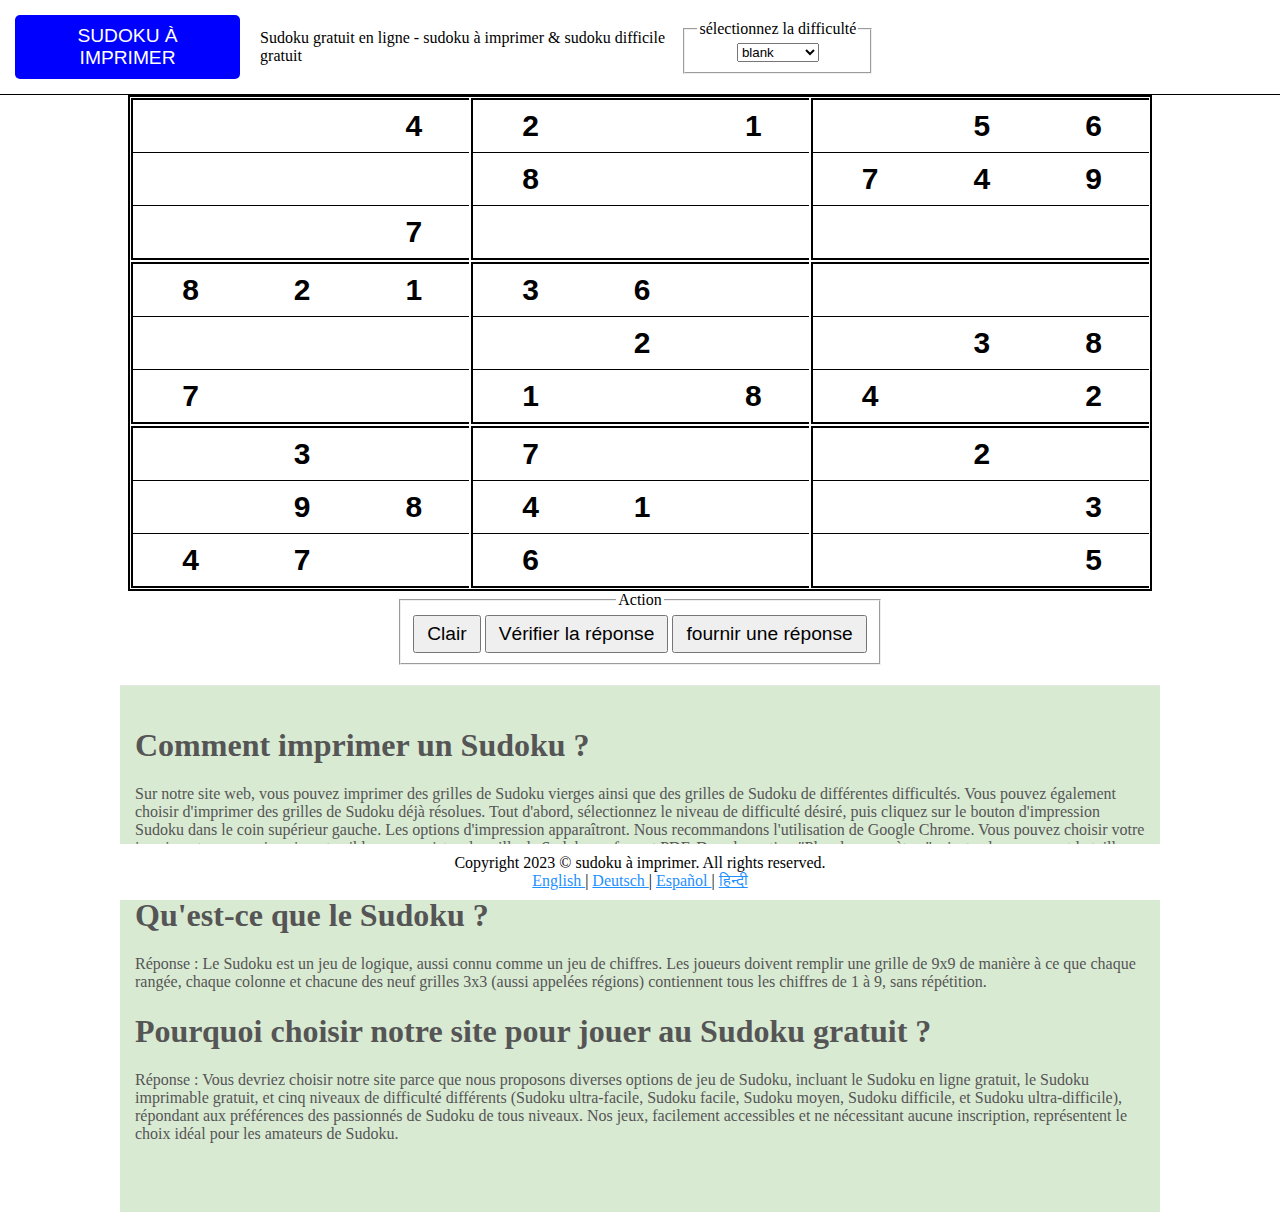
<file: index.html>
<!DOCTYPE html>
<html>
 <head>
  <title>
    Sudoku gratuit en ligne - sudoku à imprimer & sudoku difficile gratuit
  </title>
  <meta name="description" content="Jouez au Sudoku instantanément et gratuitement, sans inscription, et profitez d'un plaisir sudoku illimité. Tableaux de sudoku vierges imprimables et tableaux de sudoku avec cinq niveaux de difficulté.">

<link href="style.css" rel="stylesheet"/>
  
 
    
 </head>
 <header class="page-header">
  <div class="header-content">
   <div class="print-button-container">
    <body>
     <button class="print-button" onclick="printSudoku()">
      sudoku à imprimer
     </button>
     
      
     </div>
    </body>
   </div>
   <div class="header-introduction">
    Sudoku gratuit en ligne - sudoku à imprimer & sudoku difficile gratuit
   </div>
   <div class="select"><fieldset>
    <legend>
      sélectionnez la difficulté
         </legend>
    
    
    
    
    
    
    <select id="difficulty" onchange="changeDifficulty(this.value)">
      <option value="blank">blank</option>
      <option value="easiest"> plus facile</option>
      <option value="easy">Facile</option>
      <option value="normal">Normal</option>
      <option value="hard">dur</option>
      <option value="hardest">plus dur</option>
    </select></fieldset></div>
     </fieldset>
  </div>
 </header>
 <div class="main-layout">
  <div class=\"upper-layout\"><div class="container-a">
   <div class="sudoku-options-container">
    <table class="sudoku-board">
     <script>
      for(var i = 0; i < 3; i++){ 
                    document.write('<tr>'); 
                    
                    for(var j = 0; j < 3; j++){
                        document.write('<td><table class="sudoku-block">');
                        
                        for(var k = 0; k < 3; k++){
                            document.write('<tr>');
                        
                            for(var l = 0; l < 3; l++){
                                var id = (i * 27) + (k * 9) + (j * 3) + l;
                                document.write('<td class="sudoku-cell"><input id="cell' + id + '" type="number" max="9" min="1" /></td>');
                            }
                            
                            document.write('</tr>');
                        }
                        
                        document.write('</table></td>');
                    }
                    
                    document.write('</tr>');
                }
     </script>
    </table>
   </div>
  </div>
  <div class="container-b">
  <div class="option">
      <p>
      </p>
      <p>
       <fieldset>
        <legend>
         Action
        </legend>
        <button id="clear" type="button">
          Clair
        </button>
        <button id="submit" type="button">
          Vérifier la réponse
        </button>
        <button id="solve" type="button">
          fournir une réponse
        </button>
       </fieldset>
         <script>
          function printSudoku() {
                    window.print();
                }
         </script>
   </div></div>
  </div>
 </div>
</html>
<div>
    <div class="container-c">
    <div class="introduction bottom-container">
        <h1>Comment imprimer un Sudoku ?</h1>  
        Sur notre site web, vous pouvez imprimer des grilles de Sudoku vierges ainsi que des grilles de Sudoku de différentes difficultés. Vous pouvez également choisir d'imprimer des grilles de Sudoku déjà résolues. Tout d'abord, sélectionnez le niveau de difficulté désiré, puis cliquez sur le bouton d'impression Sudoku dans le coin supérieur gauche. Les options d'impression apparaîtront. Nous recommandons l'utilisation de Google Chrome. Vous pouvez choisir votre imprimante comme imprimante cible ou enregistrer la grille de Sudoku en format PDF. Dans la section "Plus de paramètres", ajustez les marges et la taille d'échelle pour obtenir la grille de Sudoku de votre choix.
        
        <h1>Qu'est-ce que le Sudoku ?</h1>
        Réponse : Le Sudoku est un jeu de logique, aussi connu comme un jeu de chiffres. Les joueurs doivent remplir une grille de 9x9 de manière à ce que chaque rangée, chaque colonne et chacune des neuf grilles 3x3 (aussi appelées régions) contiennent tous les chiffres de 1 à 9, sans répétition.

        <h1>Pourquoi choisir notre site pour jouer au Sudoku gratuit ?</h1>
        Réponse : Vous devriez choisir notre site parce que nous proposons diverses options de jeu de Sudoku, incluant le Sudoku en ligne gratuit, le Sudoku imprimable gratuit, et cinq niveaux de difficulté différents (Sudoku ultra-facile, Sudoku facile, Sudoku moyen, Sudoku difficile, et Sudoku ultra-difficile), répondant aux préférences des passionnés de Sudoku de tous niveaux. Nos jeux, facilement accessibles et ne nécessitant aucune inscription, représentent le choix idéal pour les amateurs de Sudoku.
       
       <br>
       <br>
       <br>
       <br>
      </div>
</div class="container-c"></div>
</div>
<footer class="page-footer">
 Copyright 2023 © sudoku à imprimer. All rights reserved.
 <div class="language-links">
  <a href="en/">
   English
  </a>
  |
  <a href="de/">
   Deutsch
  </a>
  |
  <a href="es/">
   Español
  </a>
  |
  <a href="in/">
   हिन्दी
  </a>
 </div>
</footer>
<div class="bottom-green-block"></div>

<script>
function changeDifficulty(difficulty) {
  switch (difficulty) {
    case 'blank':
      newBlank();
      break;
    case 'easiest':
      newEasiest();
      break;
    case 'easy':
      newEasy();
      break;
    case 'normal':
      newNormal();
      break;
    case 'hard':
      newHard();
      break;
    case 'hardest':
      newHardest();
      break;
    default:
      console.error('Unknown difficulty:', difficulty);
  }
}
</script>

<script src="//ajax.googleapis.com/ajax/libs/jquery/1.10.1/jquery.min.js">
</script>
<script src="sudoku.min.js">
</script>
<script src="main.js">
</script>
<!-- Google tag (gtag.js) -->
<script async src="https://www.googletagmanager.com/gtag/js?id=G-5Q62GSMFB3"></script>
<script>
  window.dataLayer = window.dataLayer || [];
  function gtag(){dataLayer.push(arguments);}
  gtag('js', new Date());

  gtag('config', 'G-5Q62GSMFB3');
</script>
</body></html>
</file>
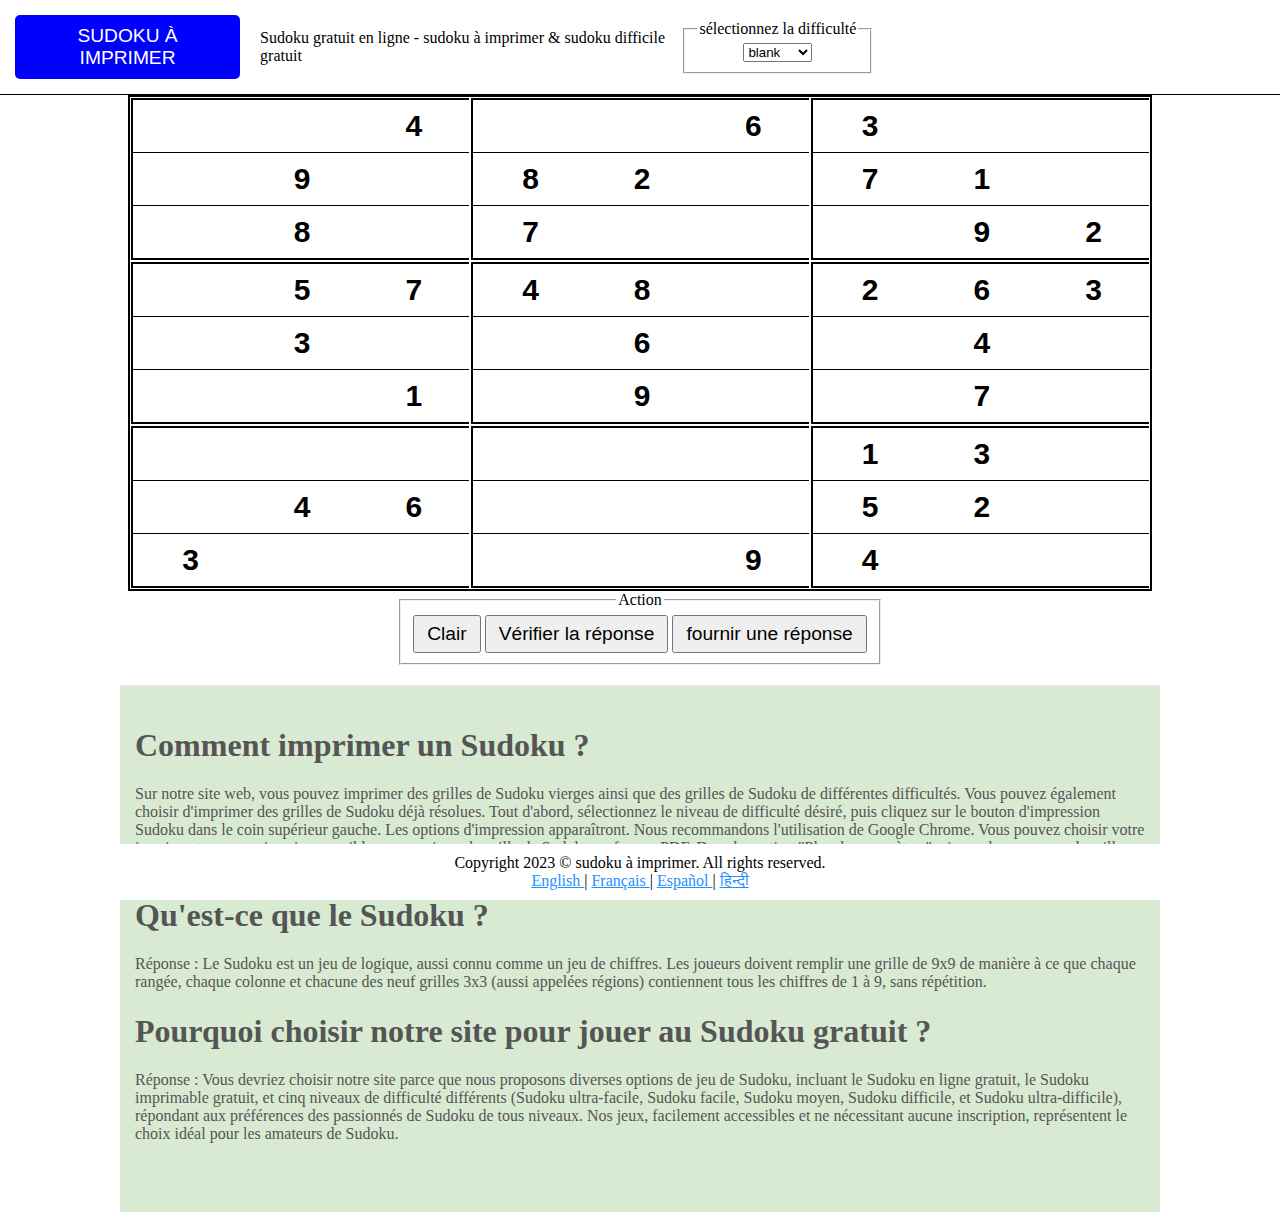
<file: de/index.html>
<!DOCTYPE html>
<html>
 <head>
  <title>
    Sudoku gratuit en ligne - sudoku à imprimer & sudoku difficile gratuit
  </title>
  <meta name="description" content="Jouez au Sudoku instantanément et gratuitement, sans inscription, et profitez d'un plaisir sudoku illimité. Tableaux de sudoku vierges imprimables et tableaux de sudoku avec cinq niveaux de difficulté.">

  <link href="../style.css" rel="stylesheet"/>
  
 
    
 </head>
 <header class="page-header">
  <div class="header-content">
   <div class="print-button-container">
    <body>
     <button class="print-button" onclick="printSudoku()">
      sudoku à imprimer
     </button>
     
      
     </div>
    </body>
   </div>
   <div class="header-introduction">
    Sudoku gratuit en ligne - sudoku à imprimer & sudoku difficile gratuit
   </div>
   <div class="select"><fieldset>
    <legend>
      sélectionnez la difficulté
         </legend>
    
    
    
    
    
    
    <select id="difficulty" onchange="changeDifficulty(this.value)">
      <option value="blank">blank</option>
       <option value="easiest"> Easiest</option>
       <option value="easy">Easy</option>
       <option value="normal">Normal</option>
       <option value="hard">Hard</option>
       <option value="hardest">Hardest</option>
    </select></fieldset></div>
     </fieldset>
  </div>
 </header>
 <div class="main-layout">
  <div class=\"upper-layout\"><div class="container-a">
   <div class="sudoku-options-container">
    <table class="sudoku-board">
     <script>
      for(var i = 0; i < 3; i++){ 
                    document.write('<tr>'); 
                    
                    for(var j = 0; j < 3; j++){
                        document.write('<td><table class="sudoku-block">');
                        
                        for(var k = 0; k < 3; k++){
                            document.write('<tr>');
                        
                            for(var l = 0; l < 3; l++){
                                var id = (i * 27) + (k * 9) + (j * 3) + l;
                                document.write('<td class="sudoku-cell"><input id="cell' + id + '" type="number" max="9" min="1" /></td>');
                            }
                            
                            document.write('</tr>');
                        }
                        
                        document.write('</table></td>');
                    }
                    
                    document.write('</tr>');
                }
     </script>
    </table>
   </div>
  </div>
  <div class="container-b">
  <div class="option">
      <p>
      </p>
      <p>
       <fieldset>
        <legend>
         Action
        </legend>
        <button id="clear" type="button">
          Clair
        </button>
        <button id="submit" type="button">
          Vérifier la réponse
        </button>
        <button id="solve" type="button">
          fournir une réponse
        </button>
       </fieldset>
         <script>
          function printSudoku() {
                    window.print();
                }
         </script>
   </div></div>
  </div>
 </div>
</html>
<div>
    <div class="container-c">
    <div class="introduction bottom-container">
        <h1>Comment imprimer un Sudoku ?</h1>  
        Sur notre site web, vous pouvez imprimer des grilles de Sudoku vierges ainsi que des grilles de Sudoku de différentes difficultés. Vous pouvez également choisir d'imprimer des grilles de Sudoku déjà résolues. Tout d'abord, sélectionnez le niveau de difficulté désiré, puis cliquez sur le bouton d'impression Sudoku dans le coin supérieur gauche. Les options d'impression apparaîtront. Nous recommandons l'utilisation de Google Chrome. Vous pouvez choisir votre imprimante comme imprimante cible ou enregistrer la grille de Sudoku en format PDF. Dans la section "Plus de paramètres", ajustez les marges et la taille d'échelle pour obtenir la grille de Sudoku de votre choix.
        
        <h1>Qu'est-ce que le Sudoku ?</h1>
        Réponse : Le Sudoku est un jeu de logique, aussi connu comme un jeu de chiffres. Les joueurs doivent remplir une grille de 9x9 de manière à ce que chaque rangée, chaque colonne et chacune des neuf grilles 3x3 (aussi appelées régions) contiennent tous les chiffres de 1 à 9, sans répétition.

        <h1>Pourquoi choisir notre site pour jouer au Sudoku gratuit ?</h1>
        Réponse : Vous devriez choisir notre site parce que nous proposons diverses options de jeu de Sudoku, incluant le Sudoku en ligne gratuit, le Sudoku imprimable gratuit, et cinq niveaux de difficulté différents (Sudoku ultra-facile, Sudoku facile, Sudoku moyen, Sudoku difficile, et Sudoku ultra-difficile), répondant aux préférences des passionnés de Sudoku de tous niveaux. Nos jeux, facilement accessibles et ne nécessitant aucune inscription, représentent le choix idéal pour les amateurs de Sudoku.
       
       <br>
       <br>
       <br>
       <br>
      </div>
</div class="container-c"></div>
</div>
<footer class="page-footer">
 Copyright 2023 © sudoku à imprimer. All rights reserved.
 <div class="language-links">
  <a href="../en/">
    English
   </a>
   |
   <a href="../">
    Français
   </a>
   |
   <a href="../es/">
    Español
   </a>
   |
   <a href="../in/">
    हिन्दी
   </a>
  </a>
 </div>
</footer>
<div class="bottom-green-block"></div>

<script>
function changeDifficulty(difficulty) {
  switch (difficulty) {
    case 'blank':
      newBlank();
      break;
    case 'easiest':
      newEasiest();
      break;
    case 'easy':
      newEasy();
      break;
    case 'normal':
      newNormal();
      break;
    case 'hard':
      newHard();
      break;
    case 'hardest':
      newHardest();
      break;
    default:
      console.error('Unknown difficulty:', difficulty);
  }
}
</script>

<script src="//ajax.googleapis.com/ajax/libs/jquery/1.10.1/jquery.min.js">
</script>
<script src="../sudoku.min.js">
</script>
<script src="../main.js">
</script>
<!-- Google tag (gtag.js) -->
<script async src="https://www.googletagmanager.com/gtag/js?id=G-5Q62GSMFB3"></script>
<script>
  window.dataLayer = window.dataLayer || [];
  function gtag(){dataLayer.push(arguments);}
  gtag('js', new Date());

  gtag('config', 'G-5Q62GSMFB3');
</script>
</body></html>
</file>
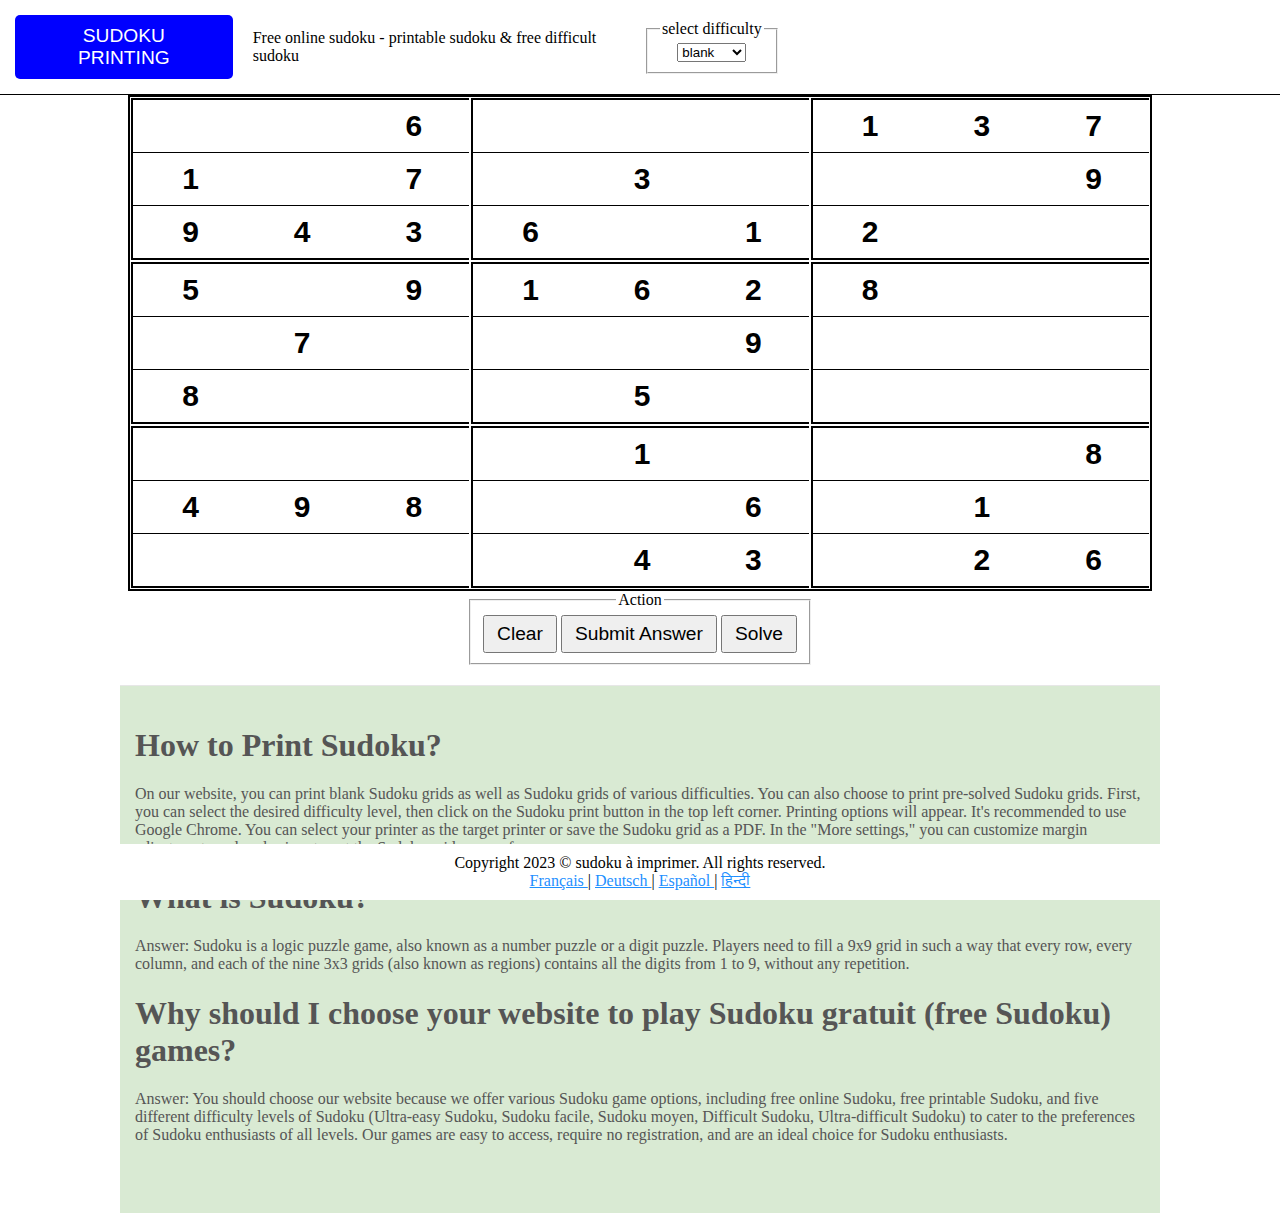
<file: en/index.html>
<!DOCTYPE html>
<html>
 <head>
  <title>
    Free online sudoku - printable sudoku & free difficult sudoku
  </title>
  <meta name="description" content="Play Sudoku instantly and for free, without registration, and enjoy unlimited sudoku fun. Printable blank sudoku boards and sudoku boards with five levels of difficulty.">

  <link href="../style.css" rel="stylesheet"/>
  
 
    
 </head>
 <header class="page-header">
  <div class="header-content">
   <div class="print-button-container">
    <body>
     <button class="print-button" onclick="printSudoku()">
      Sudoku Printing
     </button>
     
      
     </div>
    </body>
   </div>
   <div class="header-introduction">
    Free online sudoku - printable sudoku & free difficult sudoku
   </div>
   <div class="select"><fieldset>
    <legend>
      select difficulty
         </legend>
    
    
    
    
    
    
    <select id="difficulty" onchange="changeDifficulty(this.value)">
      <option value="blank">blank</option>
      <option value="easiest"> Easiest</option>
      <option value="easy">Easy</option>
      <option value="normal">Normal</option>
      <option value="hard">Hard</option>
      <option value="hardest">Hardest</option>
    </select></fieldset></div>
     </fieldset>
  </div>
 </header>
 <div class="main-layout">
  <div class=\"upper-layout\"><div class="container-a">
   <div class="sudoku-options-container">
    <table class="sudoku-board">
     <script>
      for(var i = 0; i < 3; i++){ 
                    document.write('<tr>'); 
                    
                    for(var j = 0; j < 3; j++){
                        document.write('<td><table class="sudoku-block">');
                        
                        for(var k = 0; k < 3; k++){
                            document.write('<tr>');
                        
                            for(var l = 0; l < 3; l++){
                                var id = (i * 27) + (k * 9) + (j * 3) + l;
                                document.write('<td class="sudoku-cell"><input id="cell' + id + '" type="number" max="9" min="1" /></td>');
                            }
                            
                            document.write('</tr>');
                        }
                        
                        document.write('</table></td>');
                    }
                    
                    document.write('</tr>');
                }
     </script>
    </table>
   </div>
  </div>
  <div class="container-b">
  <div class="option">
      <p>
      </p>
      <p>
       <fieldset>
        <legend>
        Action
        </legend>
        <button id="clear" type="button">
          Clear
        </button>
        <button id="submit" type="button">
          Submit Answer
        </button>
        <button id="solve" type="button">
          Solve
        </button>
       </fieldset>
         <script>
          function printSudoku() {
                    window.print();
                }
         </script>
   </div></div>
  </div>
 </div>
</html>
<div>
    <div class="container-c">
    <div class="introduction bottom-container">
        <h1>How to Print Sudoku?</h1>  
        On our website, you can print blank Sudoku grids as well as Sudoku grids of various difficulties. You can also choose to print pre-solved Sudoku grids. First, you can select the desired difficulty level, then click on the Sudoku print button in the top left corner. Printing options will appear. It's recommended to use Google Chrome. You can select your printer as the target printer or save the Sudoku grid as a PDF. In the "More settings," you can customize margin adjustments and scale sizes to get the Sudoku grid you prefer.
        
        <h1>What is Sudoku?</h1>
        Answer: Sudoku is a logic puzzle game, also known as a number puzzle or a digit puzzle. Players need to fill a 9x9 grid in such a way that every row, every column, and each of the nine 3x3 grids (also known as regions) contains all the digits from 1 to 9, without any repetition.
        
        <h1>Why should I choose your website to play Sudoku gratuit (free Sudoku) games?</h1>
        Answer: You should choose our website because we offer various Sudoku game options, including free online Sudoku, free printable Sudoku, and five different difficulty levels of Sudoku (Ultra-easy Sudoku, Sudoku facile, Sudoku moyen, Difficult Sudoku, Ultra-difficult Sudoku) to cater to the preferences of Sudoku enthusiasts of all levels. Our games are easy to access, require no registration, and are an ideal choice for Sudoku enthusiasts.

       <br>
       <br>
       <br>
       <br>
      </div>
</div class="container-c"></div>
</div>
<footer class="page-footer">
 Copyright 2023 © sudoku à imprimer. All rights reserved.
 <div class="language-links">
  <a href="../">
    Français
   </a>
   |
   <a href="../de/">
  
    Deutsch
   </a>
   |
   <a href="../es/">
    Español
   </a>
   |
   <a href="../in/">
    हिन्दी
   </a>
 </div>
</footer>
<div class="bottom-green-block"></div>

<script>
function changeDifficulty(difficulty) {
  switch (difficulty) {
    case 'blank':
      newBlank();
      break;
    case 'easiest':
      newEasiest();
      break;
    case 'easy':
      newEasy();
      break;
    case 'normal':
      newNormal();
      break;
    case 'hard':
      newHard();
      break;
    case 'hardest':
      newHardest();
      break;
    default:
      console.error('Unknown difficulty:', difficulty);
  }
}
</script>
</body></html>
<script src="//ajax.googleapis.com/ajax/libs/jquery/1.10.1/jquery.min.js">
</script>
<script src="../sudoku.min.js">
</script>
<script src="../main.js">
</script>
</file>
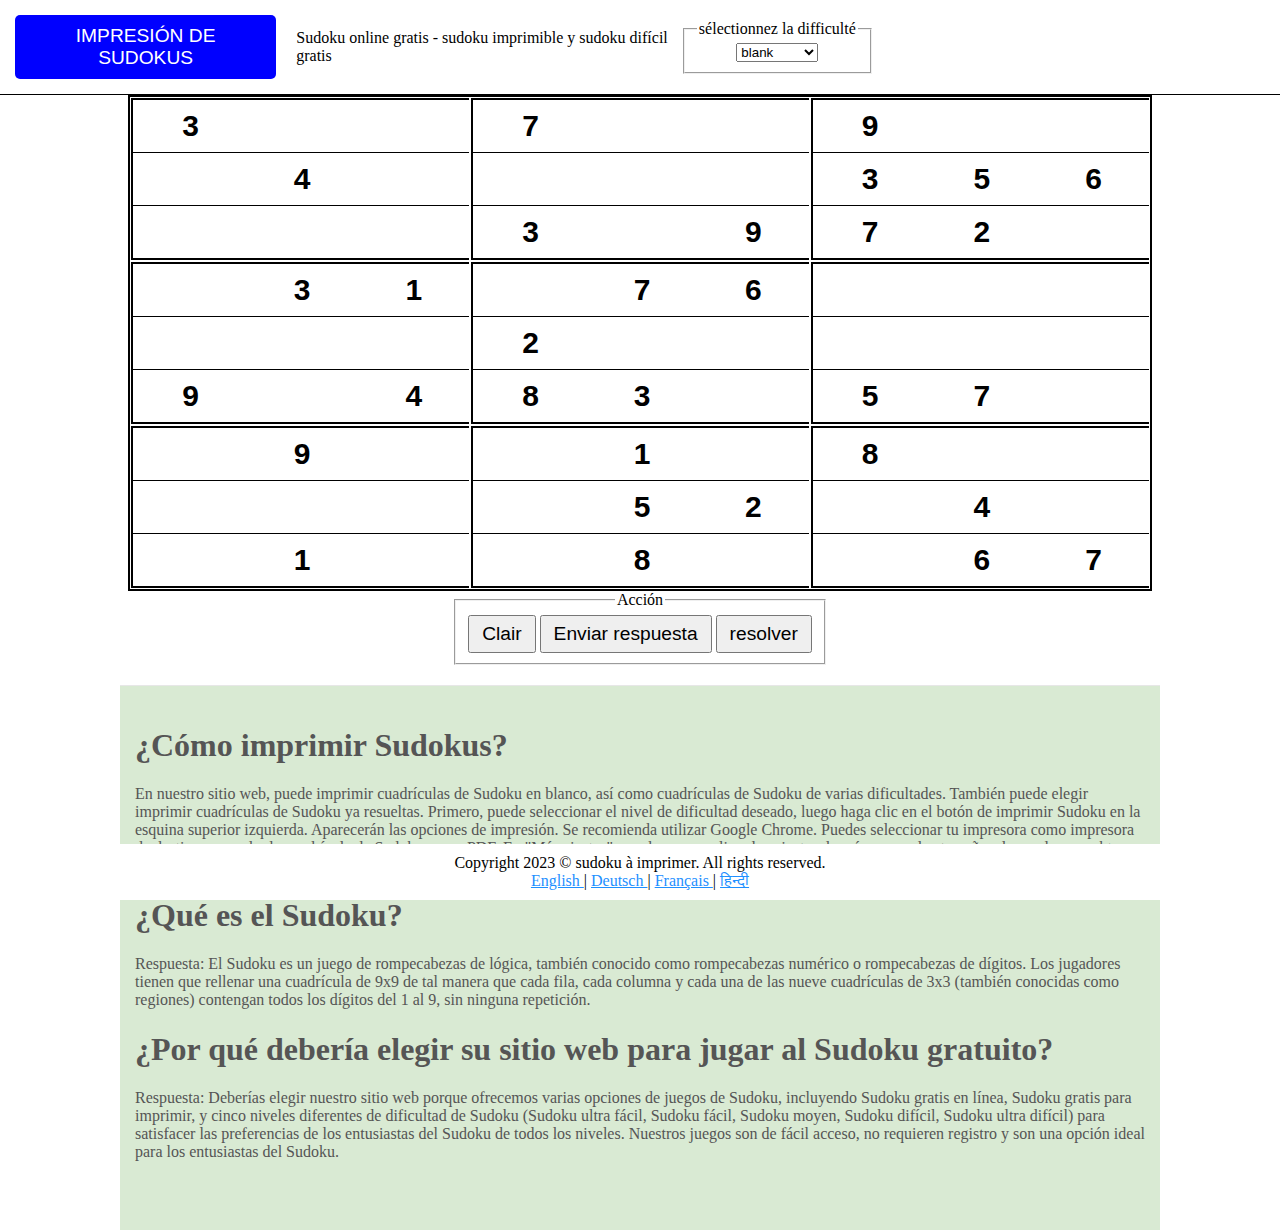
<file: es/index.html>
<!DOCTYPE html>
<html>
 <head>
  <title>
    Sudoku online gratis - sudoku imprimible y sudoku difícil gratis
  </title>
  <meta name="description" content="Juega al sudoku al instante y gratis, sin registro, y disfruta de diversión ilimitada en sudokus. Tableros de sudoku en blanco imprimibles y tableros de sudoku con cinco niveles de dificultad.">

  <link href="../style.css" rel="stylesheet"/>
  
 
    
 </head>
 <header class="page-header">
  <div class="header-content">
   <div class="print-button-container">
    <body>
     <button class="print-button" onclick="printSudoku()">
      Impresión de sudokus
     </button>
     
      
     </div>
    </body>
   </div>
   <div class="header-introduction">
    Sudoku online gratis - sudoku imprimible y sudoku difícil gratis
   </div>
   <div class="select"><fieldset>
    <legend>
      sélectionnez la difficulté
         </legend>
    
    
    
    
    
    
    <select id="difficulty" onchange="changeDifficulty(this.value)">
      <option value="blank">blank</option>
      <option value="easiest"> plus facile</option>
      <option value="easy">Facile</option>
      <option value="normal">Normal</option>
      <option value="hard">dur</option>
      <option value="hardest">plus dur</option>
    </select></fieldset></div>
     </fieldset>
  </div>
 </header>
 <div class="main-layout">
  <div class=\"upper-layout\"><div class="container-a">
   <div class="sudoku-options-container">
    <table class="sudoku-board">
     <script>
      for(var i = 0; i < 3; i++){ 
                    document.write('<tr>'); 
                    
                    for(var j = 0; j < 3; j++){
                        document.write('<td><table class="sudoku-block">');
                        
                        for(var k = 0; k < 3; k++){
                            document.write('<tr>');
                        
                            for(var l = 0; l < 3; l++){
                                var id = (i * 27) + (k * 9) + (j * 3) + l;
                                document.write('<td class="sudoku-cell"><input id="cell' + id + '" type="number" max="9" min="1" /></td>');
                            }
                            
                            document.write('</tr>');
                        }
                        
                        document.write('</table></td>');
                    }
                    
                    document.write('</tr>');
                }
     </script>
    </table>
   </div>
  </div>
  <div class="container-b">
  <div class="option">
      <p>
      </p>
      <p>
       <fieldset>
        <legend>
          Acción
        </legend>
        <button id="clear" type="button">
          Clair
        </button>
        <button id="submit" type="button">
          Enviar respuesta
        </button>
        <button id="solve" type="button">
          resolver
        </button>
       </fieldset>
         <script>
          function printSudoku() {
                    window.print();
                }
         </script>
   </div></div>
  </div>
 </div>
</html>
<div>
    <div class="container-c">
    <div class="introduction bottom-container">
      <h1>¿Cómo imprimir Sudokus?</h1>  
      En nuestro sitio web, puede imprimir cuadrículas de Sudoku en blanco, así como cuadrículas de Sudoku de varias dificultades. También puede elegir imprimir cuadrículas de Sudoku ya resueltas. Primero, puede seleccionar el nivel de dificultad deseado, luego haga clic en el botón de imprimir Sudoku en la esquina superior izquierda. Aparecerán las opciones de impresión. Se recomienda utilizar Google Chrome. Puedes seleccionar tu impresora como impresora de destino o guardar la cuadrícula de Sudoku como PDF. En "Más ajustes", puedes personalizar los ajustes de márgenes y los tamaños de escala para obtener la cuadrícula de Sudoku que prefieras.
      
      <h1>¿Qué es el Sudoku?</h1>
      Respuesta: El Sudoku es un juego de rompecabezas de lógica, también conocido como rompecabezas numérico o rompecabezas de dígitos. Los jugadores tienen que rellenar una cuadrícula de 9x9 de tal manera que cada fila, cada columna y cada una de las nueve cuadrículas de 3x3 (también conocidas como regiones) contengan todos los dígitos del 1 al 9, sin ninguna repetición.
      
      <h1>¿Por qué debería elegir su sitio web para jugar al Sudoku gratuito?</h1>
      Respuesta: Deberías elegir nuestro sitio web porque ofrecemos varias opciones de juegos de Sudoku, incluyendo Sudoku gratis en línea, Sudoku gratis para imprimir, y cinco niveles diferentes de dificultad de Sudoku (Sudoku ultra fácil, Sudoku fácil, Sudoku moyen, Sudoku difícil, Sudoku ultra difícil) para satisfacer las preferencias de los entusiastas del Sudoku de todos los niveles. Nuestros juegos son de fácil acceso, no requieren registro y son una opción ideal para los entusiastas del Sudoku.

       <br>
       <br>
       <br>
       <br>
      </div>
</div class="container-c"></div>
</div>
<footer class="page-footer">
 Copyright 2023 © sudoku à imprimer. All rights reserved.
 <div class="language-links">
  <a href="../en/">
    English
   </a>
   |
   <a href="../de/">
    Deutsch
   </a>
   |
   <a href="../">
    Français
   </a>
   |
   <a href="../in/">
    हिन्दी
   </a>
 </div>
</footer>
<div class="bottom-green-block"></div>

<script>
function changeDifficulty(difficulty) {
  switch (difficulty) {
    case 'blank':
      newBlank();
      break;
    case 'easiest':
      newEasiest();
      break;
    case 'easy':
      newEasy();
      break;
    case 'normal':
      newNormal();
      break;
    case 'hard':
      newHard();
      break;
    case 'hardest':
      newHardest();
      break;
    default:
      console.error('Unknown difficulty:', difficulty);
  }
}
</script>

<script src="//ajax.googleapis.com/ajax/libs/jquery/1.10.1/jquery.min.js">
</script>
<script src="../sudoku.min.js">
</script>
<script src="../main.js">
</script>
<!-- Google tag (gtag.js) -->
<script async src="https://www.googletagmanager.com/gtag/js?id=G-5Q62GSMFB3"></script>
<script>
  window.dataLayer = window.dataLayer || [];
  function gtag(){dataLayer.push(arguments);}
  gtag('js', new Date());

  gtag('config', 'G-5Q62GSMFB3');
</script>
</body></html>
</file>
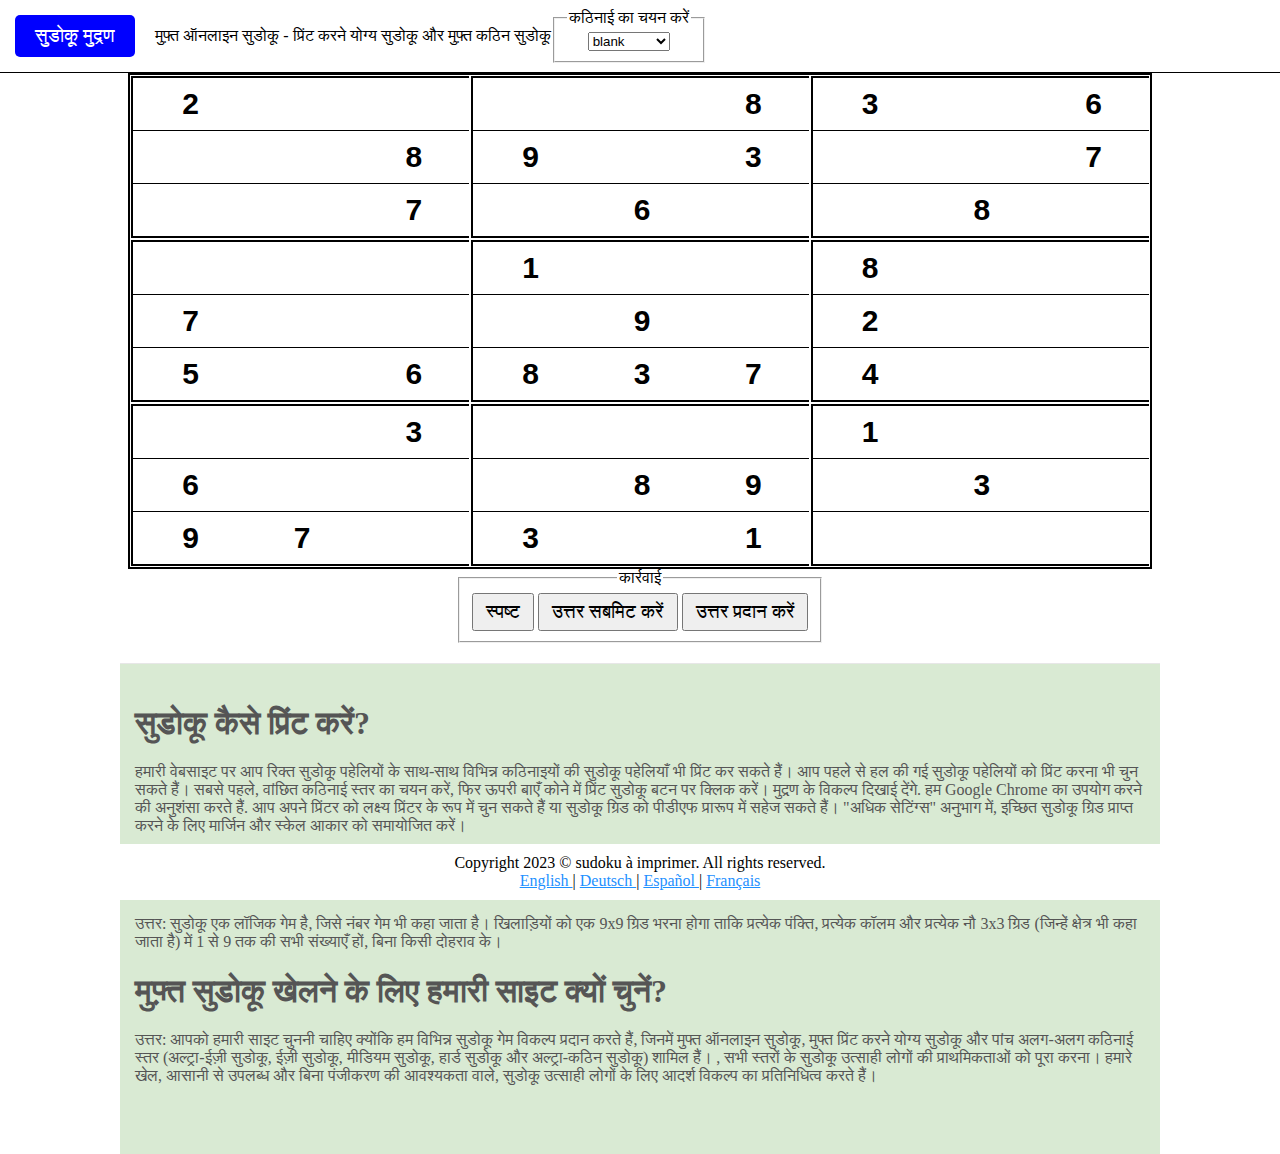
<file: in/index.html>
<!DOCTYPE html>
<html>
 <head>
  <title>
    मुफ़्त ऑनलाइन सुडोकू - प्रिंट करने योग्य सुडोकू और मुफ़्त कठिन सुडोकू
  </title>
  <meta name="description" content="
  बिना पंजीकरण के तुरंत और निःशुल्क सुडोकू खेलें और असीमित सुडोकू आनंद का आनंद लें। कठिनाई के पाँच स्तरों के साथ मुद्रण योग्य खाली सुडोकू बोर्ड और सुडोकू बोर्ड.">

  <link href="../style.css" rel="stylesheet"/>
  
 
    
 </head>
 <header class="page-header">
  <div class="header-content">
   <div class="print-button-container">
    <body>
     <button class="print-button" onclick="printSudoku()">
      
     सुडोकू मुद्रण
     </button>
     
      
     </div>
    </body>
   </div>
   <div class="header-introduction">
    
    मुफ़्त ऑनलाइन सुडोकू - प्रिंट करने योग्य सुडोकू और मुफ़्त कठिन सुडोकू
   </div>
   <div class="select"><fieldset>
    <legend>
      
    कठिनाई का चयन करें
         </legend>
    
    
    
    
    
    
    <select id="difficulty" onchange="changeDifficulty(this.value)">
      <option value="blank">blank</option>
      <option value="easiest"> plus facile</option>
      <option value="easy">Facile</option>
      <option value="normal">Normal</option>
      <option value="hard">dur</option>
      <option value="hardest">plus dur</option>
    </select></fieldset></div>
     </fieldset>
  </div>
 </header>
 <div class="main-layout">
  <div class=\"upper-layout\"><div class="container-a">
   <div class="sudoku-options-container">
    <table class="sudoku-board">
     <script>
      for(var i = 0; i < 3; i++){ 
                    document.write('<tr>'); 
                    
                    for(var j = 0; j < 3; j++){
                        document.write('<td><table class="sudoku-block">');
                        
                        for(var k = 0; k < 3; k++){
                            document.write('<tr>');
                        
                            for(var l = 0; l < 3; l++){
                                var id = (i * 27) + (k * 9) + (j * 3) + l;
                                document.write('<td class="sudoku-cell"><input id="cell' + id + '" type="number" max="9" min="1" /></td>');
                            }
                            
                            document.write('</tr>');
                        }
                        
                        document.write('</table></td>');
                    }
                    
                    document.write('</tr>');
                }
     </script>
    </table>
   </div>
  </div>
  <div class="container-b">
  <div class="option">
      <p>
      </p>
      <p>
       <fieldset>
        <legend>
         
       कार्रवाई
        </legend>
        <button id="clear" type="button">
          स्पष्ट
        </button>
        <button id="submit" type="button">
          उत्तर सबमिट करें
        </button>
        <button id="solve" type="button">
          
          उत्तर प्रदान करें
        </button>
       </fieldset>
         <script>
          function printSudoku() {
                    window.print();
                }
         </script>
   </div></div>
  </div>
 </div>
</html>
<div>
    <div class="container-c">
    <div class="introduction bottom-container">
      <h1>सुडोकू कैसे प्रिंट करें?</h1>
      हमारी वेबसाइट पर आप रिक्त सुडोकू पहेलियों के साथ-साथ विभिन्न कठिनाइयों की सुडोकू पहेलियाँ भी प्रिंट कर सकते हैं। आप पहले से हल की गई सुडोकू पहेलियों को प्रिंट करना भी चुन सकते हैं। सबसे पहले, वांछित कठिनाई स्तर का चयन करें, फिर ऊपरी बाएँ कोने में प्रिंट सुडोकू बटन पर क्लिक करें। मुद्रण के विकल्प दिखाई देंगे. हम Google Chrome का उपयोग करने की अनुशंसा करते हैं. आप अपने प्रिंटर को लक्ष्य प्रिंटर के रूप में चुन सकते हैं या सुडोकू ग्रिड को पीडीएफ प्रारूप में सहेज सकते हैं। "अधिक सेटिंग्स" अनुभाग में, इच्छित सुडोकू ग्रिड प्राप्त करने के लिए मार्जिन और स्केल आकार को समायोजित करें।
      
      <h1>सुडोकू क्या है?</h1>
      उत्तर: सुडोकू एक लॉजिक गेम है, जिसे नंबर गेम भी कहा जाता है। खिलाड़ियों को एक 9x9 ग्रिड भरना होगा ताकि प्रत्येक पंक्ति, प्रत्येक कॉलम और प्रत्येक नौ 3x3 ग्रिड (जिन्हें क्षेत्र भी कहा जाता है) में 1 से 9 तक की सभी संख्याएँ हों, बिना किसी दोहराव के।

      <h1>मुफ़्त सुडोकू खेलने के लिए हमारी साइट क्यों चुनें?</h1>
      उत्तर: आपको हमारी साइट चुननी चाहिए क्योंकि हम विभिन्न सुडोकू गेम विकल्प प्रदान करते हैं, जिनमें मुफ्त ऑनलाइन सुडोकू, मुफ्त प्रिंट करने योग्य सुडोकू और पांच अलग-अलग कठिनाई स्तर (अल्ट्रा-ईज़ी सुडोकू, ईज़ी सुडोकू, मीडियम सुडोकू, हार्ड सुडोकू और अल्ट्रा-कठिन सुडोकू) शामिल हैं। , सभी स्तरों के सुडोकू उत्साही लोगों की प्राथमिकताओं को पूरा करना। हमारे खेल, आसानी से उपलब्ध और बिना पंजीकरण की आवश्यकता वाले, सुडोकू उत्साही लोगों के लिए आदर्श विकल्प का प्रतिनिधित्व करते हैं।
       <br>
       <br>
       <br>
       <br>
      </div>
</div class="container-c"></div>
</div>
<footer class="page-footer">
 Copyright 2023 © sudoku à imprimer. All rights reserved.
 <div class="language-links">
  <a href="../en/">
    English
   </a>
   |
   <a href="../de/">
    Deutsch
   </a>
   |
   <a href="../es/">
    Español
   </a>
   |
   <a href="../">
    Français
   </a>
 </div>
</footer>
<div class="bottom-green-block"></div>

<script>
function changeDifficulty(difficulty) {
  switch (difficulty) {
    case 'blank':
      newBlank();
      break;
    case 'easiest':
      newEasiest();
      break;
    case 'easy':
      newEasy();
      break;
    case 'normal':
      newNormal();
      break;
    case 'hard':
      newHard();
      break;
    case 'hardest':
      newHardest();
      break;
    default:
      console.error('Unknown difficulty:', difficulty);
  }
}
</script>

<script src="//ajax.googleapis.com/ajax/libs/jquery/1.10.1/jquery.min.js">
</script>
<script src="../sudoku.min.js">
</script>
<script src="../main.js">
</script>
<!-- Google tag (gtag.js) -->
<script async src="https://www.googletagmanager.com/gtag/js?id=G-5Q62GSMFB3"></script>
<script>
  window.dataLayer = window.dataLayer || [];
  function gtag(){dataLayer.push(arguments);}
  gtag('js', new Date());

  gtag('config', 'G-5Q62GSMFB3');
</script>
</body></html>
</file>
<file: style.css>
/* Standard footer at the end of content */
.page-footer {
    position: relative; /* ensure it's in the normal document flow */
    bottom: auto; /* remove any bottom positioning */
    width: 100%; /* full width */
    background-color: #000; /* Black background */
    color: #fff; /* White text color */
    text-align: center;
    padding: 10px 0;
}

/* Remove the flex styles from body to allow natural flow */
body body {
    display: block;
}
.page-header {
    display: flex;
    justify-content: space-between;
    align-items: center;
    padding: 10px 20px;
    background-color: #f8f8f8;
    border-bottom: 1px solid #e7e7e7;
}

.logo {
    font-size: 24px;
    font-weight: bold;
    color: #333;
    margin: 0; /* Logo at the left */
}

.print-button-container {
    text-align: center;
    margin: 0; /* Button at the right */
}
.option{
    display: flex;
    justify-content: center;
    align-items: center;
    margin-right: 20%;
    text-align: center;
    width: 560px;
    margin-left: auto;
    margin-right: auto;
}

.sudoku-board{
    width: 80%;
    margin-left: 50px;
    border: 2px solid black;
    margin-right: auto;
    padding: 0;
    border-spacing:0;
    border-collapse:collapse;
}

.sudoku-block{
    border: 2px solid black;
    width: 100%;
    border-spacing:0;
    border-collapse:collapse;
}

.sudoku-cell{
    border: 1px solid black;
    width: 50px;
    height: 50px;
}

.sudoku-board input{
    width: 100%;
    height: 100%;
    font-size: 28px;
    text-align: center;
    border: none;
    color: #006;
}

.sudoku-board input.given{
    font-weight: bold;
    font-size: 30px;;
    color: #000;
}

.sudoku-board input::-webkit-outer-spin-button,
.sudoku-board input::-webkit-inner-spin-button {
    /* display: none; <- Crashes Chrome on hover */
    -webkit-appearance: none;
    margin: 0; /* <-- Apparently some margin are still there even though it's hidden */
}
@media print {
    body * {
        visibility: hidden;
    }
    .sudoku-board, .sudoku-board * {
        visibility: visible;
    }
    .sudoku-board {
        position: absolute;
        left: 0;
        top: 0;
    }
    .option {
        display: none;
    }
}

.print-button {
    float: right; /* Move the button to the right side */
    padding: 10px 20px; /* Increase the size of the button */
    background-color: red; /* Change the background color to red */
    color: white; /* Change text color to white for better contrast */
    font-size: 1.2em; /* Increase font size */
    border: none; /* Remove border */
    border-radius: 5px; /* Optional: Add rounded corners */
    margin: 10px; /* Add some margin around the button */
    cursor: pointer; /* Change cursor to pointer on hover */
}

/* Clear float to prevent layout issues */
body:after {
    content: "";
    display: table;
    clear: both;
}

/* Apply a flex container to the body to align items in a column and center them */
body {
    display: flex;
    flex-direction: column;
    align-items: center;
}

/* Remove the float from the print button and apply flex properties */
.print-button {
    float: none; /* Remove the float property */
    order: -1; /* Place the print button above the sudoku board */
    align-self: flex-end; /* Align the button to the right */
}

/* Ensure the .option class and .sudoku-board are centered */
.option, .sudoku-board {
    width: 70%; /* Set the width to 100% to center align the content */
    max-width: auto; /* Maximum width of the sudoku board and options */
    margin: 0 auto; /* Auto margins for horizontal centering */
}


/* Standard footer at the end of content */
.page-footer {
    position: relative; /* ensure it's in the normal document flow */
    bottom: auto; /* remove any bottom positioning */
    width: 100%; /* full width */
    background-color: #000; /* Black background */
    color: #fff; /* White text color */
    text-align: center;
    padding: 10px 0;
}

/* Remove the flex styles from body to allow natural flow */
body {
    display: block;
}
.page-header {
    display: flex;
    justify-content: space-between;
    align-items: center;
    padding: 10px 20px;
    background-color: #f8f8f8;
    border-bottom: 1px solid #e7e7e7;
}

.logo {
    font-size: 24px;
    font-weight: bold;
    color: #333;
}

.print-button-container {
    text-align: right;
}

.introduction {
    margin: 120px;
    font-size: 16px;
    color: #555;
}

@media (max-width: 768px) {
    .option {
        width: auto;
    }

    .sudoku-board {
        margin-left: 50px;
        width: auto;
    }

    .sudoku-cell {
        width: 40px;
        height: 40px;
    }

    .sudoku-board input {
        font-size: 30px;
    }
}

.bottom-container {
    background-color: #d9ead3; /* Light green background */
    padding: 15px;
    margin-top: 20px; /* Add some space before the container */
    border-top: 1px solid #e7e7e7; /* A subtle border at the top */
}

.page-footer {
    background-color: #000; /* Black background */
    color: #fff; /* White text color */
    text-align: center;
    padding: 10px 0;
    position: absolute;
    bottom: 0;
    width: 100%;
}

/* Header styles */
.page-header {
    display: flex; /* Use flexbox for layout */
    justify-content: flex-start; /* Align items to the start (left) */
    background-color: #fff; /* Set background color to white */
    border-bottom: 1px solid #000; /* Add bottom border */
    padding: 10px; /* Add some padding */
}

/* Footer styles */
.page-footer {
    background-color: #fff; /* Set background color to white */
    color: #000; /* Set text color to black */
    text-align: center; /* Center the text */
    padding: 10px 0; /* Add some padding top and bottom */
}

/* Update print button margin for better positioning */
.print-button-container .print-button {
    margin-right: auto; /* Push the button to the left */
}

/* Ensure html and body are at least the height of the viewport */
html, body {
    height: 100%;
    margin: 0;
}

/* Footer fixed at the bottom */
.page-footer {
    position: fixed; /* Fixed position */
    bottom: 0; /* Align to bottom */
    left: 0; /* Align to left */
    width: 100%; /* Full width */
}

/* Print button styling */
.print-button {
    background-color: blue; /* Set the background color to blue */
    color: white; /* Set the text color to white */
    border: none; /* Remove border */
    padding: 10px 20px; /* Add some padding */
    text-transform: uppercase; /* Optional: Transform text to uppercase */
    cursor: pointer; /* Change cursor to pointer on hover */
    border-radius: 5px; /* Optional: Add rounded corners */
}

/* Header content styling for flexbox layout */
.header-content {
    display: flex; /* Use flexbox layout */
    align-items: center; /* Center items vertically */
    justify-content: flex-start; /* Align items to the start (left) */
}

/* Additional styles for introduction text to ensure proper spacing */
.header-introduction {
    margin-left: 20px; /* Add some space between the button and the introduction text */
}

/* Reduce header padding for a lower height */
.page-header {
    padding: 5px; /* Reduced padding */
}

/* Increase size of buttons */
button {
    padding: 6px 12px; /* Increase padding */
    font-size: 1.2em; /* Increase font size */
}

/* Container for the game and action fieldsets */
.game-action-container {
    display: flex; /* Use flexbox to lay out children side by side */
    justify-content: space-between; /* Space out the fieldsets */
    margin-bottom: 20px; /* Margin at the bottom for spacing before the introduction text */
}

/* Styles for the fieldsets to ensure they take equal width */
.game-option, .action-option {
    flex-basis: 48%; /* Assign a base width for both fieldsets */
    margin-right: 50px; /* Margin to space out the fieldsets */
}

/* Ensure the last fieldset doesn't have a margin on the right */
.game-action-container > fieldset:last-child {
    margin-right: 0;
}

/* Style the introduction text container for clear separation from the fieldsets */
.introduction.bottom-container {
    clear: both; /* Clear both sides */
    padding-top: 20px; /* Padding at the top for spacing */
}

.sudoku-options-container {
    display: flex;
    justify-content: space-between;
    align-items: flex-start;
    margin-left: auto;
    margin-right: auto;
}

.sudoku-board {
    flex: 0 0 80%;
    margin-right: 10%;
}

.option {
    flex: 0 0 20%; /* Adjusted for the gap */
    display: flex;
}

.select {
    width: 50%;
    display: flex;
    text-align: center;
    
}

@media (max-width: 768px) {
    .sudoku-options-container {
        flex-direction: column;
        align-items: center;
    }

    .sudoku-board,
    .option {
        flex: 0 0 auto;
        width: 90%;
        margin: 10px 0;
    }

    .action-container {
        flex-direction: column;
    }
}

/* Site Introduction Container styles */
.site-introduction-container {
    background-color: #008000; /* Green background */
    color: white; /* White text color */
    text-align: center;
    padding: 20px;
    margin: 20px auto; /* Center the container */
    width: 80%; /* Width of the container */
    box-shadow: 0 4px 8px rgba(0, 0, 0, 0.1); /* A subtle shadow */
    border-radius: 8px; /* Rounded corners */
}

/* Footer links styles */
.footer-links {
    padding-top: 10px; /* Space between copyright and links */
}

.footer-links a {
    color: #fff; /* White text color for links */
    text-decoration: none; /* No underline */
    padding: 0 10px; /* Spacing between links */
}

.footer-links a:hover {
    text-decoration: underline; /* Underline on hover */
}
/* Assuming .action-container is within .container-b */
.container-b .action-container {
    /* If .action-container is a flex container */
    display: flex;
    flex-direction: column; /* Stack children vertically */
}

.container-b .action-container fieldset,
.container-b .action-container .option {
    /* If fieldset and .option are flex items or block elements */
    margin-bottom: 10px; /* Add some space between the elements */
}
.language-links a {
    color: #1E90FF /* Light blue */
}

.language-links a:hover {
    color: #1E90FF /* Slightly darker blue for hover effect */
}
</file>
